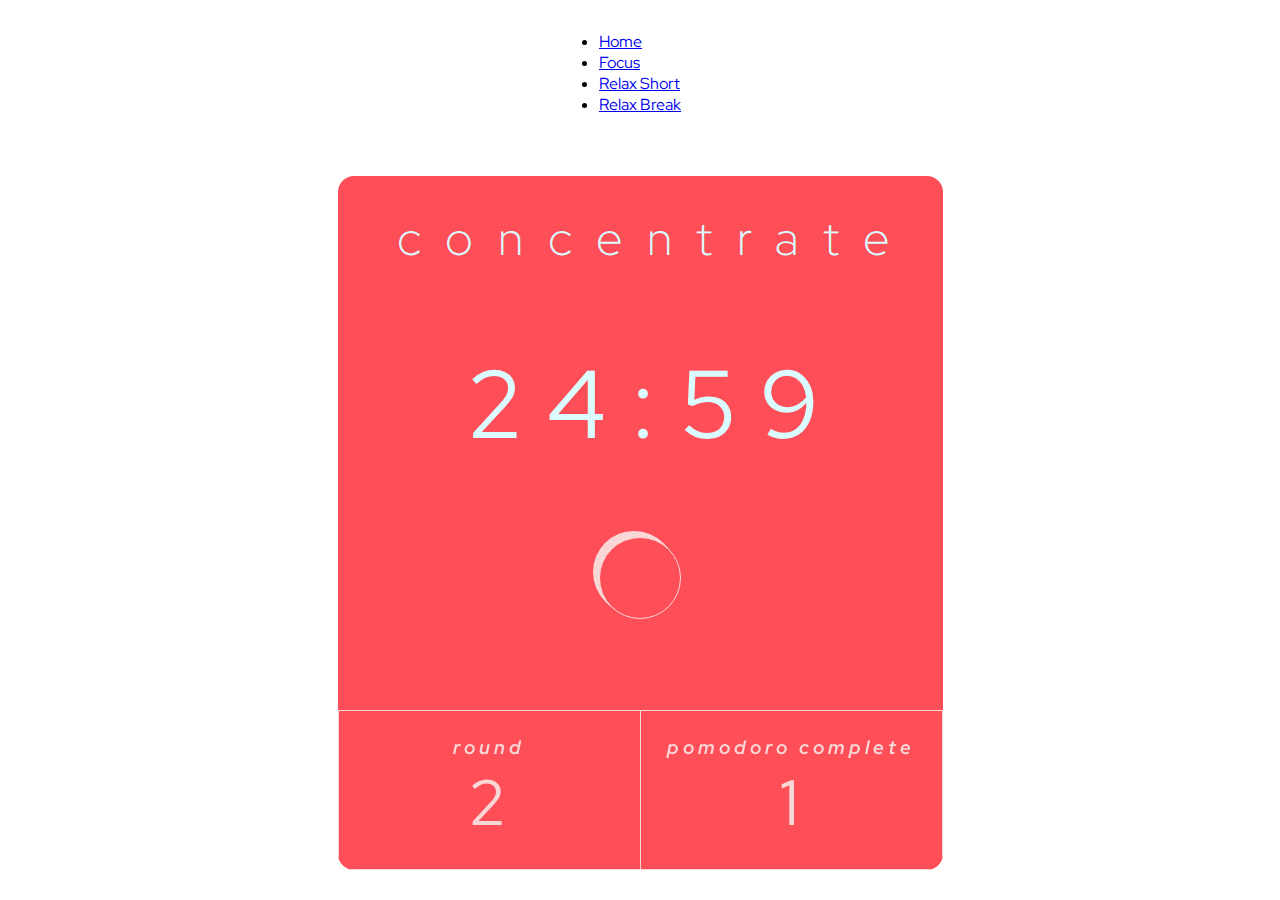
<file: timerFocus/index.html>
<!DOCTYPE html>
<html lang="en">
  <head>
    <meta charset="UTF-8" />
    <meta http-equiv="X-UA-Compatible" content="IE=edge" />
    <meta name="viewport" content="width=device-width, initial-scale=1.0" />
    <link
      rel="stylesheet"
      href="https://use.fontawesome.com/releases/v5.8.2/css/all.css"
      integrity="sha384-oS3vJWv+0UjzBfQzYUhtDYW+Pj2yciDJxpsK1OYPAYjqT085Qq/1cq5FLXAZQ7Ay"
      crossorigin="anonymous"
    />
    <link rel="preconnect" href="https://fonts.gstatic.com" />
    <link
      href="https://fonts.googleapis.com/css2?family=Red+Hat+Display&display=swap"
      rel="stylesheet"
    />
    <link rel="stylesheet" href="/css/style.css" />
    <title>pomodoro</title>
  </head>
  <body>
    <nav>
      <ul>
        <li><a href="/styles/index.html">Home</a></li>
        <li><a href="../timerFocus/">Focus</a></li>
        <li><a href="../timerRelaxShort/">Relax Short</a></li>
        <li><a href="../styles/_long-break-timer.scss">Relax Break</a></li>
      </ul>
    </nav>
    <div class="focus-container">
      <header>
        <h1 class="title">concentrate</h1>
      </header>
      <div class="timer">
        <span>24:59</span>
      </div>
      <div class="pause">
        <button class="pause-btn-focus"><i class="fas fa-pause"></i></button>
      </div>
      <div class="info-display">
        <div class="round">
          <h3>round</h3>
          <span>2</span>
        </div>
        <div class="complete">
          <h3>pomodoro complete</h3>
          <span>1</span>
        </div>
      </div>
    </div>
  </body>
</html>
</file>
<file: css/style.css>
*{margin:0;padding:0;box-sizing:border-box}body{font-family:"Red Hat Display", sans-serif;min-height:100vh;display:grid;place-items:center;margin:0}.home-container{background:#fe0211;background-image:url(/pics/tom2.png);background-repeat:no-repeat;background-size:contain;opacity:70%;min-height:694px;min-width:605px;display:flex;flex-direction:column;justify-content:space-between;align-items:center;position:relative;border-radius:1em;overflow:hidden}.header{background:rgba(38,248,38,0.7);width:100%;height:20vh;display:flex;justify-content:center;align-items:center}.title-home{text-align:center;color:#fff;font-size:60px;letter-spacing:20px;font-weight:lighter;transform:translateX(15px)}.links{font-size:2rem;list-style:none;text-align:center;margin-bottom:3rem}.links a{position:relative;display:block;color:white;font-size:14px;text-decoration:none;margin:30px 0;border:2px solid #ff7675;padding:1em 4em;text-transform:uppercase;overflow:hidden;transition:0.3s all ease}.links a::before{background:#701010;content:"";position:absolute;top:50%;left:50%;transform:translate(-50%, -50%);z-index:-1;transition:all 0.6s ease;width:100%;height:0%;transform:translate(-50%, -50%) rotate(45deg)}a:hover::before{height:380%}.start{position:relative;display:block;color:#faf2f2;font-size:3em;text-decoration:none;margin:0px 0 80px;border:2px solid #ff7675;padding:14px 60px;text-transform:uppercase;overflow:hidden;transition:0.1s all ease;background:transparent;cursor:p}.start:hover{transform:translate(5px, -5px);background:#701010}.focus-container{background:#fe0211;opacity:70%;min-height:694px;min-width:605px;display:flex;flex-direction:column;justify-content:space-between;align-items:center;position:relative;border-radius:1em;overflow:hidden}.title{text-align:center;color:#f8c6c6;font-size:48px;margin-top:30px;letter-spacing:25px;font-weight:lighter;transform:translateX(15px)}.timer{font-size:96px;color:#f8c6c6;letter-spacing:25px;transform:translateX(15px)}.pause-btn-focus{font-size:2.5em;padding:1em;margin-bottom:4.5em;border-radius:50px;box-shadow:-1px -1px 0px #f8c6c6,-2px -2px 0px #f8c6c6,-3px -3px 0px #f8c6c6,-4px -4px 0px #f8c6c6,-5px -5px 0px #f8c6c6,-6px -6px 0px #f8c6c6;border:1px solid #f8c6c6;color:#f8c6c6;background:none;cursor:pointer}.info-display{display:flex}.round{color:#f8c6c6;font-style:italic;letter-spacing:4px;display:flex;flex-direction:column;justify-content:space-between;align-items:center;padding:1.5em;border:1px solid #f8c6c6;border-right:none;position:absolute;bottom:0;left:0;width:50%}.round span{font-size:64px;font-style:normal}.complete{color:#f8c6c6;font-style:italic;letter-spacing:4px;display:flex;flex-direction:column;justify-content:center;align-items:center;padding:1.5em;border:1px solid #f8c6c6;position:absolute;bottom:0;right:0;width:50%}.complete span{font-size:64px;font-style:normal}.relax-container{background:#53c1da;opacity:70%;min-height:694px;min-width:605px;display:flex;flex-direction:column;justify-content:space-between;align-items:center;position:relative;border-radius:1em;overflow:hidden}.title{text-align:center;color:#cbfbfe;font-size:48px;margin-top:30px;letter-spacing:25px;font-weight:lighter;transform:translateX(15px)}.timer{font-size:96px;color:#cbfbfe;letter-spacing:25px;transform:translateX(15px)}.pause-btn{font-size:2.5em;padding:1em;margin-bottom:0.5em;border-radius:50px;box-shadow:-1px -1px 0px #cbfbfe,-2px -2px 0px #cbfbfe,-3px -3px 0px #cbfbfe,-4px -4px 0px #cbfbfe,-5px -5px 0px #cbfbfe,-6px -6px 0px #cbfbfe;border:1px solid #cbfbfe;color:#cbfbfe;background:none;cursor:pointer}.messages h3{margin-bottom:5rem;letter-spacing:25px;color:#cbfbfe;font-size:25px;transform:translateX(15px)}.long-break-container{background:#00a355;opacity:70%;min-height:694px;min-width:605px;display:flex;flex-direction:column;justify-content:space-between;align-items:center;position:relative;border-radius:1em;overflow:hidden}.title-long{text-align:center;color:#b8ebdb;font-size:48px;margin-top:30px;letter-spacing:25px;font-weight:lighter;transform:translateX(15px)}.timer-long{font-size:96px;color:#b8ebdb;letter-spacing:25px;transform:translateX(15px)}.pause-btn-long{font-size:2.5em;padding:1em;margin-bottom:0.5em;border-radius:50px;box-shadow:-1px -1px 0px #b8ebdb,-2px -2px 0px #b8ebdb,-3px -3px 0px #b8ebdb,-4px -4px 0px #b8ebdb,-5px -5px 0px #b8ebdb,-6px -6px 0px #b8ebdb;border:1px solid #b8ebdb;color:#b8ebdb;background:none;cursor:pointer}.messages-long h3{margin-bottom:5rem;letter-spacing:25px;color:#b8ebdb;font-size:20px;transform:translateX(15px)}
</file>
